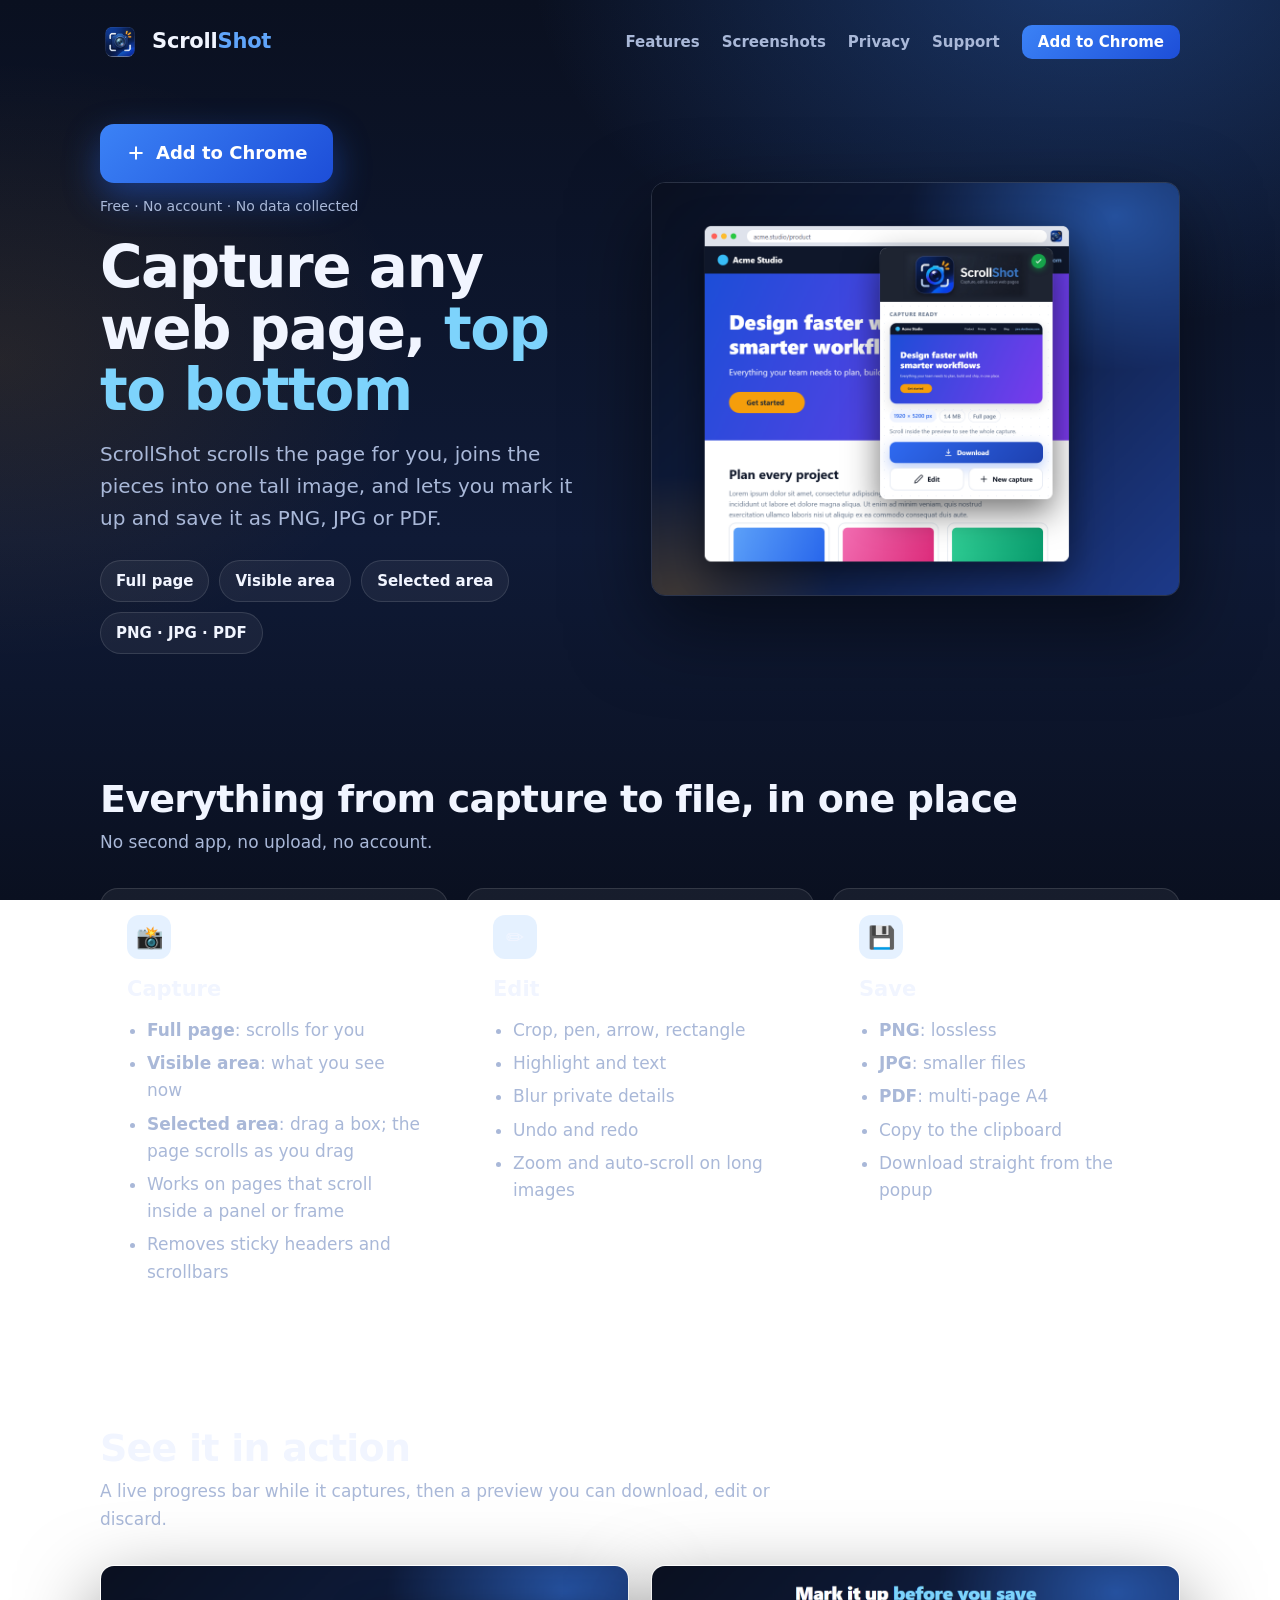
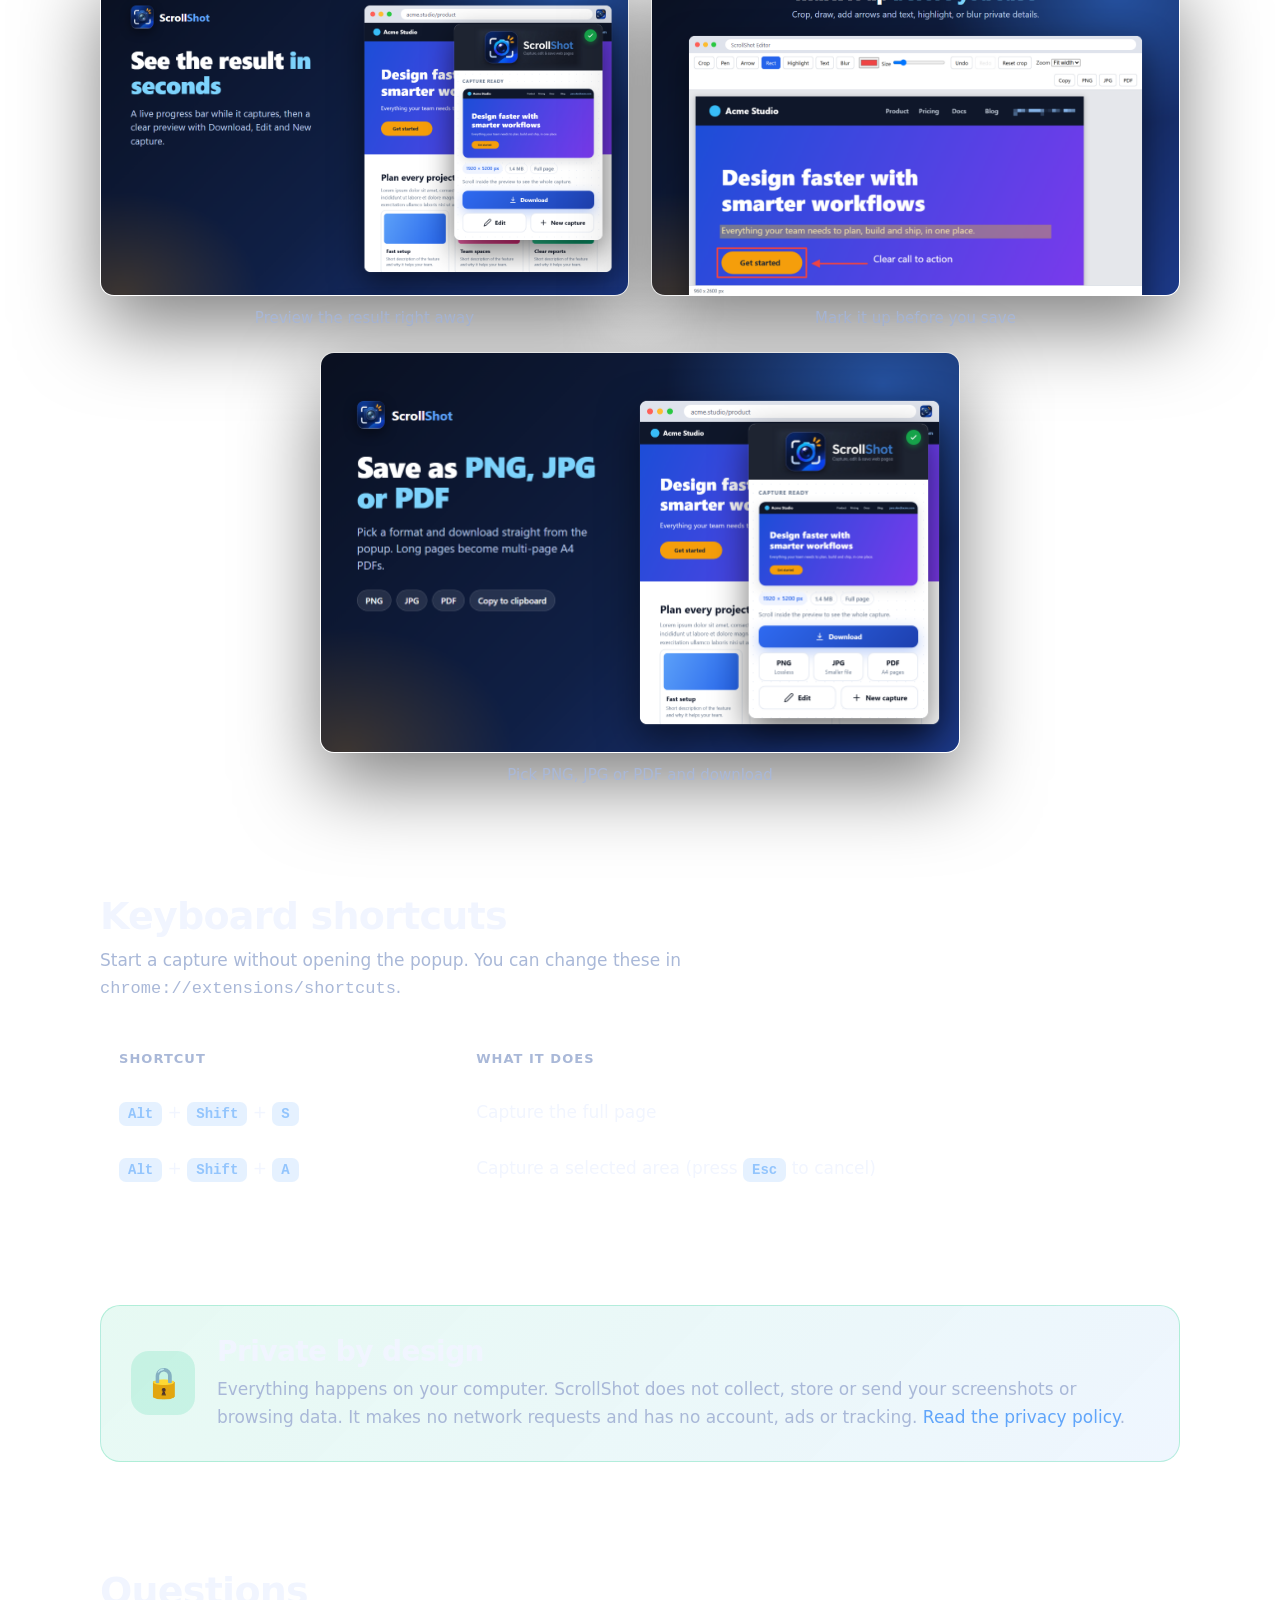
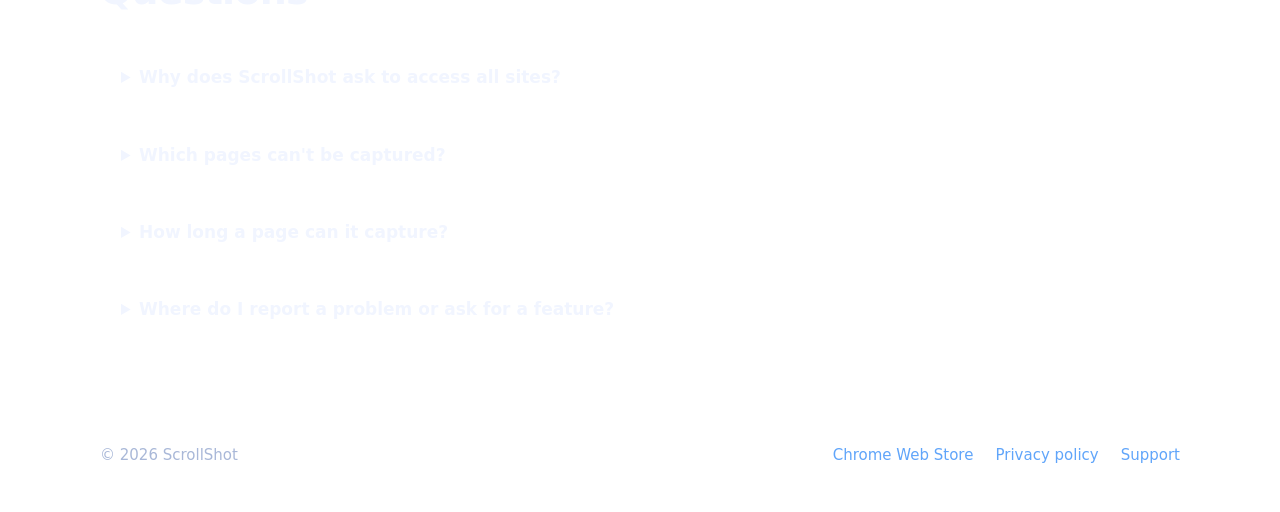
<file: index.html>
<!doctype html>
<html lang="en">
<head>
  <meta charset="utf-8" />
  <meta name="viewport" content="width=device-width, initial-scale=1" />
  <title>ScrollShot – Full-page screenshots, edited and saved in one click</title>
  <meta name="description" content="ScrollShot is a Chrome extension that captures full web pages by scrolling for you, lets you mark them up, and saves them as PNG, JPG or PDF. Private by design." />
  <meta property="og:title" content="ScrollShot – Capture, edit & save web pages" />
  <meta property="og:description" content="Full-page, visible-area and selected-area screenshots with a built-in editor. PNG, JPG and PDF export. No data collected." />
  <meta property="og:image" content="https://sheikhfahad67.github.io/ScrollShot-Preview/assets/hero.png" />
  <link rel="icon" type="image/png" href="assets/favicon-32.png" />
  <link rel="stylesheet" href="assets/site.css" />
</head>
<body>
  <div class="wrap">
    <header class="nav">
      <a class="brand" href="./"><img src="assets/icon-128.png" alt="" /><span>Scroll<span>Shot</span></span></a>
      <ul>
        <li><a href="#features">Features</a></li>
        <li><a href="#screenshots">Screenshots</a></li>
        <li><a href="privacy-policy.html">Privacy</a></li>
        <li><a href="https://github.com/sheikhfahad67/ScrollShot-Preview/issues">Support</a></li>
        <li><a class="nav-cta" href="https://chromewebstore.google.com/detail/scrollshot/fbbkdekmndboaemgjfhlbnhngbbjngjg" target="_blank" rel="noopener">Add to Chrome</a></li>
      </ul>
    </header>

    <main>
      <div class="hero">
        <div>
          <a class="cta" href="https://chromewebstore.google.com/detail/scrollshot/fbbkdekmndboaemgjfhlbnhngbbjngjg" target="_blank" rel="noopener"><svg viewBox="0 0 24 24" width="20" height="20" fill="none" stroke="currentColor" stroke-width="2.4" stroke-linecap="round" aria-hidden="true"><path d="M12 5v14M5 12h14"/></svg>Add to Chrome</a>
          <span class="cta-note">Free · No account · No data collected</span>
          <h1>Capture any web page, <em>top to bottom</em></h1>
          <p class="lead">ScrollShot scrolls the page for you, joins the pieces into one tall image, and lets you mark it up and save it as PNG, JPG or PDF.</p>
          <div class="pills">
            <span class="pill">Full page</span>
            <span class="pill">Visible area</span>
            <span class="pill">Selected area</span>
            <span class="pill">PNG · JPG · PDF</span>
          </div>
        </div>
        <img class="shot" src="assets/hero.png" width="1100" height="860" alt="ScrollShot popup showing a finished capture over a sample web page" />
      </div>

      <section id="features">
        <h2>Everything from capture to file, in one place</h2>
        <p class="section-sub">No second app, no upload, no account.</p>
        <div class="cards">
          <div class="card">
            <div class="ico">📸</div>
            <h3>Capture</h3>
            <ul>
              <li><b>Full page</b>: scrolls for you</li>
              <li><b>Visible area</b>: what you see now</li>
              <li><b>Selected area</b>: drag a box; the page scrolls as you drag</li>
              <li>Works on pages that scroll inside a panel or frame</li>
              <li>Removes sticky headers and scrollbars</li>
            </ul>
          </div>
          <div class="card">
            <div class="ico">✏️</div>
            <h3>Edit</h3>
            <ul>
              <li>Crop, pen, arrow, rectangle</li>
              <li>Highlight and text</li>
              <li>Blur private details</li>
              <li>Undo and redo</li>
              <li>Zoom and auto-scroll on long images</li>
            </ul>
          </div>
          <div class="card">
            <div class="ico">💾</div>
            <h3>Save</h3>
            <ul>
              <li><b>PNG</b>: lossless</li>
              <li><b>JPG</b>: smaller files</li>
              <li><b>PDF</b>: multi-page A4</li>
              <li>Copy to the clipboard</li>
              <li>Download straight from the popup</li>
            </ul>
          </div>
        </div>
      </section>

      <section id="screenshots">
        <h2>See it in action</h2>
        <p class="section-sub">A live progress bar while it captures, then a preview you can download, edit or discard.</p>
        <div class="gallery">
          <figure>
            <img class="shot" loading="lazy" src="assets/screenshots/2-result-preview.png" width="1280" height="800" alt="ScrollShot popup showing a finished capture with Download, Edit and New capture buttons" />
            <figcaption>Preview the result right away</figcaption>
          </figure>
          <figure>
            <img class="shot" loading="lazy" src="assets/screenshots/3-editor.png" width="1280" height="800" alt="ScrollShot editor with a highlight, a box, an arrow, a text note and blurred text" />
            <figcaption>Mark it up before you save</figcaption>
          </figure>
          <figure style="grid-column: 1 / -1; max-width: 640px; justify-self: center">
            <img class="shot" loading="lazy" src="assets/screenshots/4-download-formats.png" width="1280" height="800" alt="ScrollShot Download button with PNG, JPG and PDF choices" />
            <figcaption>Pick PNG, JPG or PDF and download</figcaption>
          </figure>
        </div>
      </section>

      <section id="shortcuts">
        <h2>Keyboard shortcuts</h2>
        <p class="section-sub">Start a capture without opening the popup. You can change these in <code>chrome://extensions/shortcuts</code>.</p>
        <table>
          <thead><tr><th>Shortcut</th><th>What it does</th></tr></thead>
          <tbody>
            <tr><td><kbd>Alt</kbd> + <kbd>Shift</kbd> + <kbd>S</kbd></td><td>Capture the full page</td></tr>
            <tr><td><kbd>Alt</kbd> + <kbd>Shift</kbd> + <kbd>A</kbd></td><td>Capture a selected area (press <kbd>Esc</kbd> to cancel)</td></tr>
          </tbody>
        </table>
      </section>

      <section id="privacy">
        <div class="privacy">
          <div class="lock">🔒</div>
          <div>
            <h2>Private by design</h2>
            <p>Everything happens on your computer. ScrollShot does not collect, store or send your screenshots or browsing data. It makes no network requests and has no account, ads or tracking. <a href="privacy-policy.html">Read the privacy policy</a>.</p>
          </div>
        </div>
      </section>

      <section id="faq">
        <h2>Questions</h2>
        <p class="section-sub"></p>
        <details>
          <summary>Why does ScrollShot ask to access all sites?</summary>
          <p>Many pages, such as course players and web apps, keep their long content inside an embedded frame from another site. To scroll that frame, ScrollShot needs access to it. The access is used only after you start a capture, and nothing is read, stored or sent anywhere.</p>
        </details>
        <details>
          <summary>Which pages can't be captured?</summary>
          <p>Chrome does not let any extension run on <code>chrome://</code> pages or on the Chrome Web Store. ScrollShot can't capture those, so its buttons are greyed out there with a short message. <b>Google Sheets</b> is supported only with <b>Visible area</b>, because its grid can't be scrolled like a normal web page. For pages ScrollShot can't capture, use Chrome's own tool: open DevTools, press <kbd>Ctrl</kbd>+<kbd>Shift</kbd>+<kbd>P</kbd> and choose “Capture full size screenshot”.</p>
        </details>
        <details>
          <summary>How long a page can it capture?</summary>
          <p>Long pages work, up to about 40 screens. If a page is longer, ScrollShot captures the first 40 screens and tells you. If an image would be taller than about 16,000 pixels, it is scaled down slightly to fit the limit Chrome sets for images.</p>
        </details>
        <details>
          <summary>Where do I report a problem or ask for a feature?</summary>
          <p>Open an issue on the <a href="https://github.com/sheikhfahad67/ScrollShot-Preview/issues">support page</a>. If you can, tell us the website address and what you expected to see.</p>
        </details>
      </section>
    </main>
  </div>

  <footer>
    <div class="wrap">
      <span>© 2026 ScrollShot</span>
      <nav>
        <a href="https://chromewebstore.google.com/detail/scrollshot/fbbkdekmndboaemgjfhlbnhngbbjngjg" target="_blank" rel="noopener">Chrome Web Store</a>
        <a href="privacy-policy.html">Privacy policy</a>
        <a href="https://github.com/sheikhfahad67/ScrollShot-Preview/issues">Support</a>
      </nav>
    </div>
  </footer>
</body>
</html>
</file>
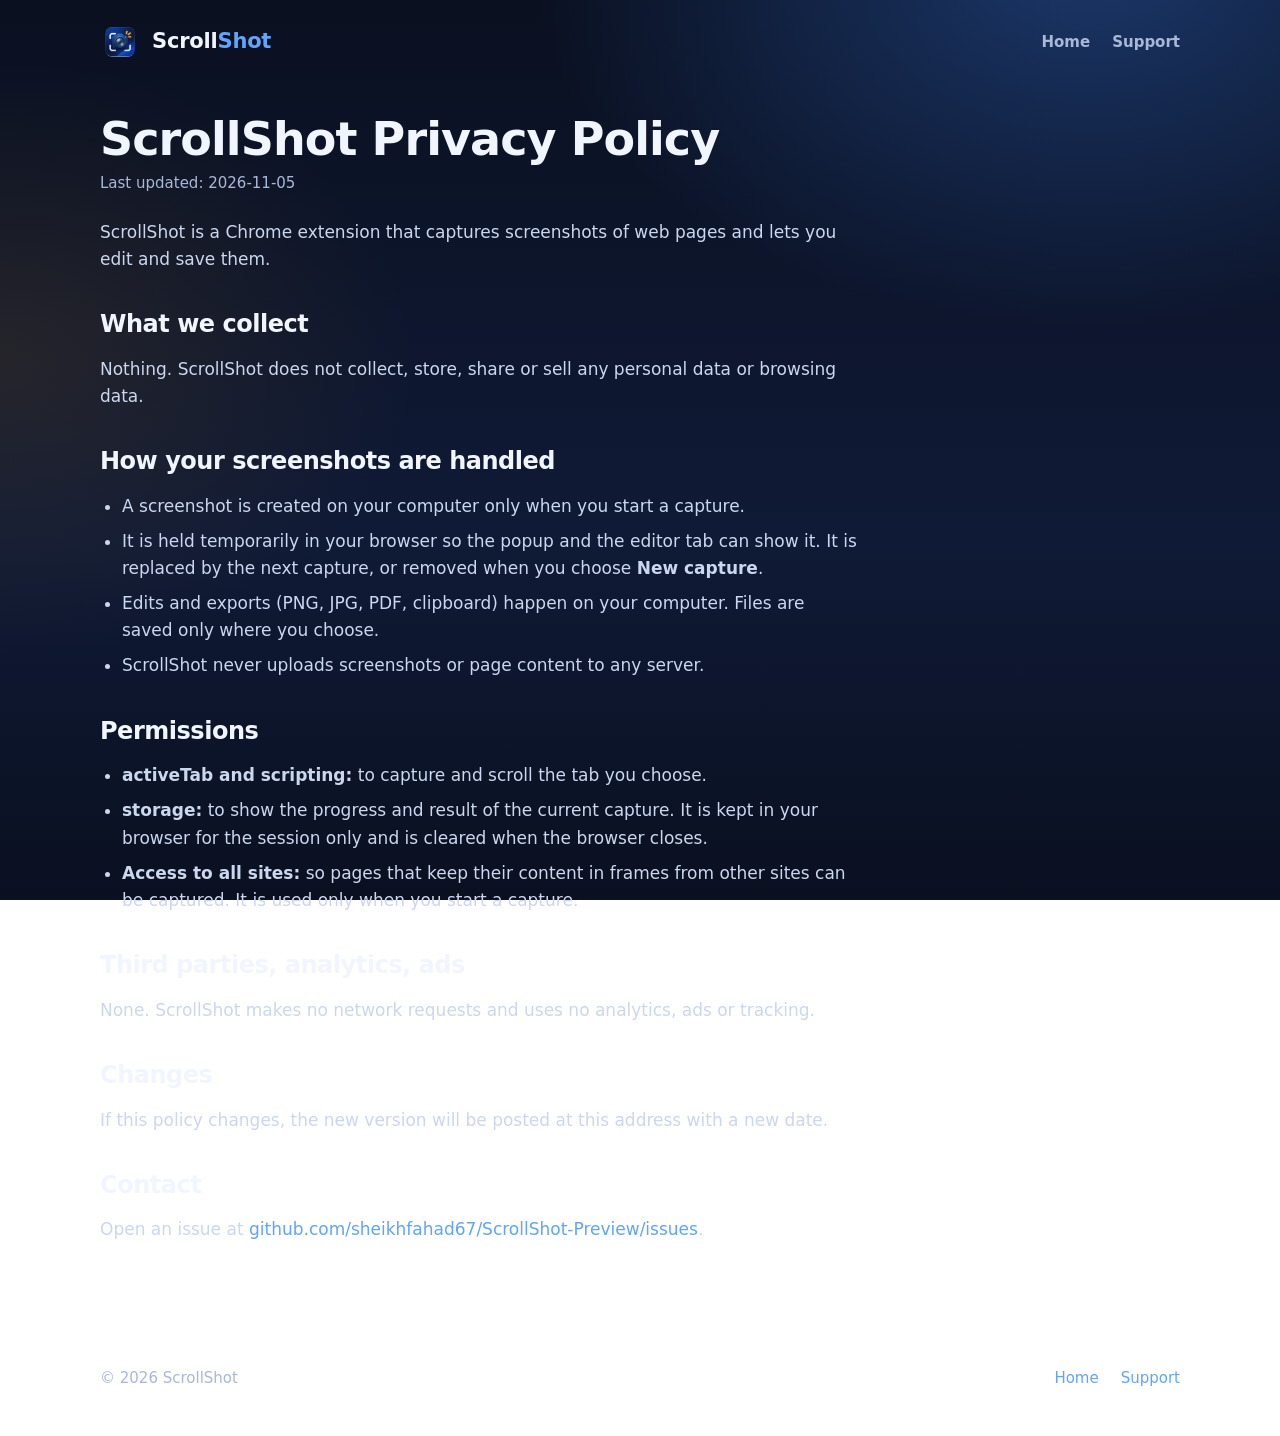
<file: privacy-policy.html>
<!doctype html>
<html lang="en">
<head>
  <meta charset="utf-8" />
  <meta name="viewport" content="width=device-width, initial-scale=1" />
  <title>Privacy Policy – ScrollShot</title>
  <meta name="description" content="ScrollShot does not collect, store or send any personal data or browsing data. Everything happens on your computer." />
  <link rel="icon" type="image/png" href="assets/favicon-32.png" />
  <link rel="stylesheet" href="assets/site.css" />
</head>
<body>
  <div class="wrap">
    <header class="nav">
      <a class="brand" href="./"><img src="assets/icon-128.png" alt="" /><span>Scroll<span>Shot</span></span></a>
      <ul>
        <li><a href="./">Home</a></li>
        <li><a href="https://github.com/sheikhfahad67/ScrollShot-Preview/issues">Support</a></li>
      </ul>
    </header>

    <main class="prose">
      <h1>ScrollShot Privacy Policy</h1>
      <p class="updated">Last updated: 2026-11-05</p>
      <p>ScrollShot is a Chrome extension that captures screenshots of web pages and lets you edit and save them.</p>

      <h2>What we collect</h2>
      <p>Nothing. ScrollShot does not collect, store, share or sell any personal data or browsing data.</p>

      <h2>How your screenshots are handled</h2>
      <ul>
        <li>A screenshot is created on your computer only when you start a capture.</li>
        <li>It is held temporarily in your browser so the popup and the editor tab can show it. It is replaced by the next capture, or removed when you choose <b>New capture</b>.</li>
        <li>Edits and exports (PNG, JPG, PDF, clipboard) happen on your computer. Files are saved only where you choose.</li>
        <li>ScrollShot never uploads screenshots or page content to any server.</li>
      </ul>

      <h2>Permissions</h2>
      <ul>
        <li><b>activeTab and scripting:</b> to capture and scroll the tab you choose.</li>
        <li><b>storage:</b> to show the progress and result of the current capture. It is kept in your browser for the session only and is cleared when the browser closes.</li>
        <li><b>Access to all sites:</b> so pages that keep their content in frames from other sites can be captured. It is used only when you start a capture.</li>
      </ul>

      <h2>Third parties, analytics, ads</h2>
      <p>None. ScrollShot makes no network requests and uses no analytics, ads or tracking.</p>

      <h2>Changes</h2>
      <p>If this policy changes, the new version will be posted at this address with a new date.</p>

      <h2>Contact</h2>
      <p>Open an issue at <a href="https://github.com/sheikhfahad67/ScrollShot-Preview/issues">github.com/sheikhfahad67/ScrollShot-Preview/issues</a>.</p>
    </main>
  </div>

  <footer>
    <div class="wrap">
      <span>© 2026 ScrollShot</span>
      <nav><a href="./">Home</a><a href="https://github.com/sheikhfahad67/ScrollShot-Preview/issues">Support</a></nav>
    </div>
  </footer>
</body>
</html>
</file>
<file: assets/site.css>
:root {
  --bg: #0a1020;
  --bg-2: #0f1a36;
  --card: rgba(255, 255, 255, 0.055);
  --line: rgba(255, 255, 255, 0.12);
  --ink: #f1f5ff;
  --muted: #a9b8d8;
  --brand: #60a5fa;
  --brand-2: #2563eb;
  --accent: #f59e0b;
  --ok: #34d399;
}

* { box-sizing: border-box; }
html { scroll-behavior: smooth; }
body {
  margin: 0;
  color: var(--ink);
  font: 17px/1.6 system-ui, -apple-system, "Segoe UI", Roboto, Arial, sans-serif;
  -webkit-font-smoothing: antialiased;
  background:
    radial-gradient(900px 600px at 85% -5%, rgba(59, 130, 246, 0.35), transparent 62%),
    radial-gradient(700px 500px at 0% 40%, rgba(245, 158, 11, 0.10), transparent 60%),
    linear-gradient(180deg, var(--bg) 0%, var(--bg-2) 60%, var(--bg) 100%);
  background-attachment: fixed;
}
a { color: var(--brand); text-decoration: none; }
a:hover { text-decoration: underline; }
img { max-width: 100%; height: auto; }
.wrap { width: min(1080px, 100% - 40px); margin: 0 auto; }

/* Top bar */
.nav { display: flex; align-items: center; justify-content: space-between; padding: 22px 0; }
.brand { display: flex; align-items: center; gap: 12px; color: var(--ink); font-weight: 750; font-size: 21px; letter-spacing: -0.01em; }
.brand:hover { text-decoration: none; }
.brand img { width: 40px; height: 40px; border-radius: 10px; }
.brand span span { color: var(--brand); }
.nav ul { display: flex; gap: 22px; list-style: none; margin: 0; padding: 0; font-size: 15px; font-weight: 600; }
.nav ul a { color: var(--muted); }
.nav ul a:hover { color: var(--ink); text-decoration: none; }

/* Hero */
.hero { display: grid; grid-template-columns: 1fr 1.05fr; gap: 48px; align-items: center; padding: 40px 0 70px; }
.badge { display: inline-flex; align-items: center; gap: 8px; padding: 7px 14px; border-radius: 999px; background: rgba(245, 158, 11, 0.14); border: 1px solid rgba(245, 158, 11, 0.4); color: #fbbf24; font-size: 14px; font-weight: 650; }
.hero h1 { margin: 20px 0 16px; font-size: clamp(36px, 5.2vw, 58px); line-height: 1.06; letter-spacing: -0.025em; font-weight: 800; }
.hero h1 em { font-style: normal; color: #7dd3fc; }
.hero p.lead { margin: 0; font-size: 20px; color: var(--muted); max-width: 30em; }
.pills { display: flex; flex-wrap: wrap; gap: 10px; margin-top: 26px; }
.pill { padding: 8px 15px; border-radius: 999px; background: var(--card); border: 1px solid var(--line); font-size: 15px; font-weight: 600; }
.cta { display: inline-flex; align-items: center; gap: 10px; padding: 15px 26px; border-radius: 14px; color: #fff; font-weight: 750; font-size: 18px; background: linear-gradient(135deg, #3b82f6, #1d4ed8); box-shadow: 0 14px 36px rgba(37, 99, 235, 0.45); transition: transform 0.15s, box-shadow 0.15s; }
.cta:hover { text-decoration: none; transform: translateY(-2px); box-shadow: 0 18px 42px rgba(37, 99, 235, 0.55); }
.cta-note { display: block; margin-top: 12px; color: var(--muted); font-size: 14px; }
.nav ul a.nav-cta { white-space: nowrap; padding: 8px 16px; border-radius: 10px; color: #fff; background: linear-gradient(135deg, #3b82f6, #1d4ed8); }
.nav ul a.nav-cta:hover { color: #fff; }
.shot { border-radius: 14px; border: 1px solid var(--line); box-shadow: 0 30px 80px rgba(0, 0, 0, 0.5); display: block; }

/* Sections */
section { padding: 54px 0; }
h2 { margin: 0 0 8px; font-size: clamp(28px, 3.6vw, 38px); letter-spacing: -0.02em; line-height: 1.15; }
.section-sub { margin: 0 0 32px; color: var(--muted); max-width: 40em; }

.cards { display: grid; grid-template-columns: repeat(3, 1fr); gap: 18px; }
.card { padding: 26px; border-radius: 18px; background: var(--card); border: 1px solid var(--line); }
.card h3 { margin: 0 0 10px; font-size: 21px; }
.card ul { margin: 0; padding-left: 20px; color: var(--muted); }
.card li { margin: 6px 0; }
.card .ico { width: 44px; height: 44px; border-radius: 12px; display: grid; place-items: center; margin-bottom: 14px; font-size: 22px; background: rgba(96, 165, 250, 0.16); }

.gallery { display: grid; grid-template-columns: 1fr 1fr; gap: 22px; }
.gallery figure { margin: 0; }
.gallery figcaption { margin-top: 10px; color: var(--muted); font-size: 15px; text-align: center; }

table { width: 100%; border-collapse: collapse; background: var(--card); border: 1px solid var(--line); border-radius: 14px; overflow: hidden; }
th, td { padding: 14px 18px; text-align: left; border-bottom: 1px solid var(--line); }
tr:last-child td { border-bottom: 0; }
th { color: var(--muted); font-size: 13px; letter-spacing: 0.08em; text-transform: uppercase; }
kbd { font: 700 14px ui-monospace, "Cascadia Mono", Consolas, monospace; padding: 4px 9px; border-radius: 7px; background: rgba(96, 165, 250, 0.16); color: #93c5fd; }

.privacy { display: grid; grid-template-columns: auto 1fr; gap: 22px; align-items: center; padding: 30px; border-radius: 20px; background: linear-gradient(135deg, rgba(52, 211, 153, 0.12), rgba(96, 165, 250, 0.10)); border: 1px solid rgba(52, 211, 153, 0.3); }
.privacy .lock { width: 64px; height: 64px; border-radius: 18px; display: grid; place-items: center; font-size: 30px; background: rgba(52, 211, 153, 0.18); }
.privacy h2 { font-size: 28px; }
.privacy p { margin: 0; color: var(--muted); }

details { background: var(--card); border: 1px solid var(--line); border-radius: 14px; padding: 4px 20px; margin-bottom: 12px; }
summary { cursor: pointer; font-weight: 650; padding: 14px 0; }
details p { margin: 0 0 16px; color: var(--muted); }

footer { padding: 34px 0 46px; border-top: 1px solid var(--line); color: var(--muted); font-size: 15px; }
footer .wrap { display: flex; flex-wrap: wrap; gap: 14px 28px; justify-content: space-between; align-items: center; }
footer nav { display: flex; gap: 22px; }

/* Privacy policy page */
.prose { max-width: 760px; padding: 20px 0 70px; }
.prose h1 { font-size: clamp(32px, 4.4vw, 46px); letter-spacing: -0.02em; margin: 10px 0 6px; line-height: 1.1; }
.prose h2 { font-size: 24px; margin: 38px 0 10px; }
.prose p, .prose li { color: #cbd7ee; }
.prose .updated { color: var(--muted); font-size: 15px; margin: 0 0 24px; }
.prose ul { padding-left: 22px; }
.prose li { margin: 8px 0; }

@media (max-width: 860px) {
  .hero { grid-template-columns: 1fr; gap: 34px; padding-top: 16px; }
  .cards, .gallery { grid-template-columns: 1fr; }
  .nav ul { gap: 14px; font-size: 14px; }
  .privacy { grid-template-columns: 1fr; }
  th, td { padding: 12px 12px; }
}
@media (max-width: 480px) {
  body { font-size: 16px; }
  .nav ul li:nth-child(-n+4) { display: none; }
}
@media (prefers-reduced-motion: reduce) { html { scroll-behavior: auto; } }
</file>
